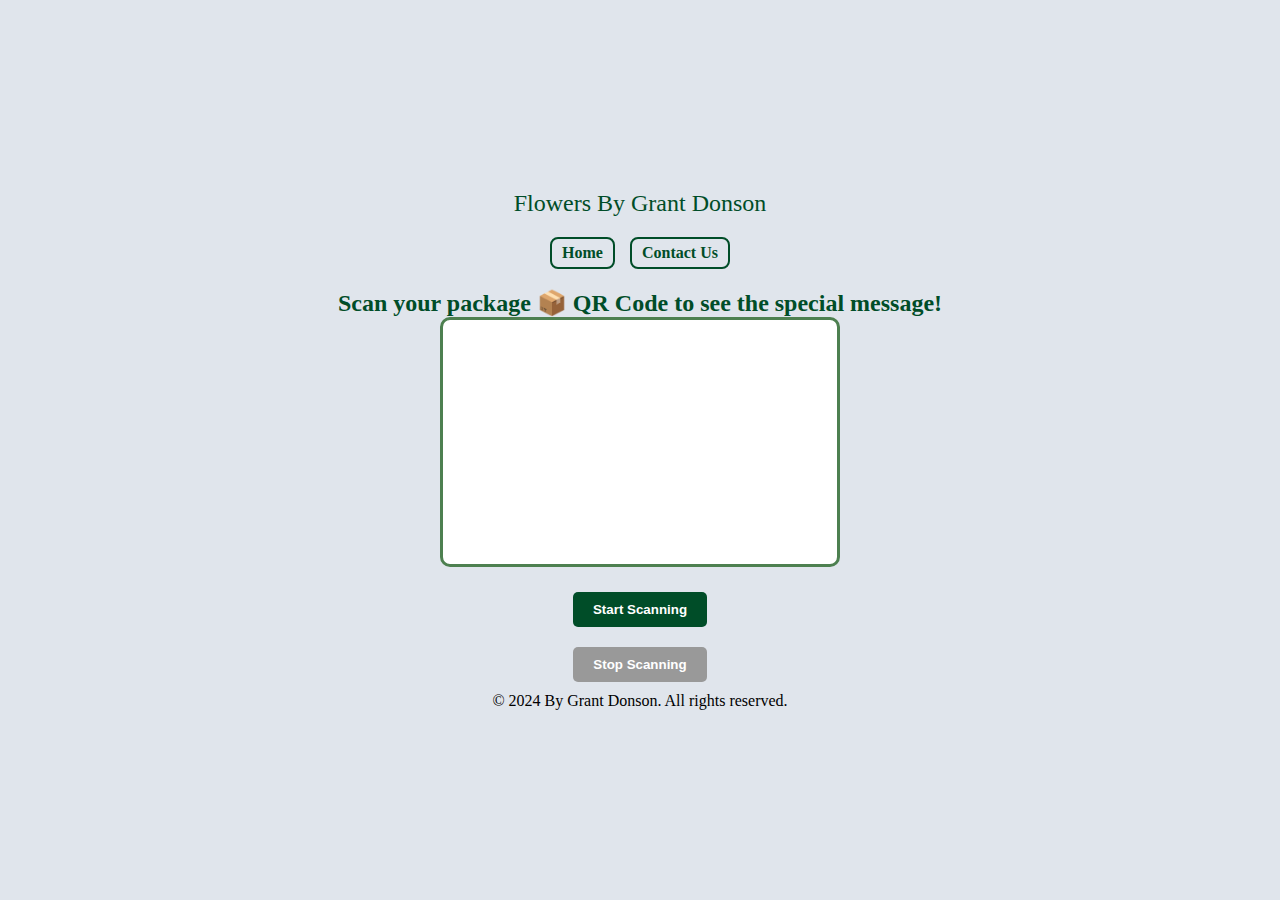
<file: ar.html>
<!DOCTYPE html>
<html lang="en">
<head>
    <meta charset="UTF-8">
    <meta name="viewport" content="width=device-width, initial-scale=1.0">
    <title>Scan your Package</title>
    <style>
        * {
            margin: 0;
            padding: 0;
            box-sizing: border-box;
        }

        body {
            font-family: serif;
            background-color: #e0e5ec;
            display: flex;
            flex-direction: column;
            align-items: center;
            justify-content: center;
            height: 100vh;
            padding: 10px;
        }

        .title {
            text-align: center;
            color: #004d28;
            font-size: 24px;
            margin-bottom: 20px;
        }

        .navigation-links {
            display: flex;
            justify-content: center;
            gap: 15px;
            margin-bottom: 20px;
        }

        .navigation-links a {
            color: #004d28;
            font-weight: bold;
            text-decoration: none;
            padding: 5px 10px;
            border: 2px solid #004d28;
            border-radius: 8px;
            transition: all 0.3s ease-in-out;
        }

        .navigation-links a:hover {
            background-color: #004d28;
            color: white;
        }

        #qr-reader {
            width: 100%;
            max-width: 400px;
            height: 250px;
            background-color: #fff;
            border: 3px solid #4d8050;
            border-radius: 10px;
            margin-bottom: 15px;
        }

        .video-container {
            display: none;
            flex-direction: column;
            align-items: center;
            margin-top: 20px;
        }

        .video-container video {
            width: 100%;
            max-width: 400px;
            border-radius: 10px;
            margin-top: 20px;
        }

        button {
            margin: 10px;
            padding: 10px 20px;
            border: none;
            background-color: #004d28;
            color: white;
            font-weight: bold;
            border-radius: 5px;
            cursor: pointer;
            transition: background-color 0.3s ease-in-out;
        }

        button:hover {
            background-color: #006c3d;
        }

        button:disabled {
            background-color: #999;
            cursor: not-allowed;
        }
    </style>
</head>
<body>

    <header>
        <div class="title">Flowers By Grant Donson</div>
    </header>

    <div class="navigation-links">
        <a href="index.html">Home</a>
        <a href="Chat with us.html">Contact Us</a>
    </div>

    <h2 style="color: #004d28; text-align: center;">Scan your package 📦 QR Code to see the special message!</h2>

    <!- QR Code Scanner >
    <div id="qr-reader"></div>

    <!-- Buttons to control the scanner -->
    <button id="start-btn">Start Scanning</button>
    <button id="stop-btn" disabled>Stop Scanning</button>

    <!-- Video Player -->
    <div class="video-container" id="video-container">
        <h3>Your Special Message 🎥</h3>
        <video id="message-video" controls></video>
        <button onclick="goHome()">Go Home</button>
    </div>

    <!-- Include the HTML5 QR Code Scanner Library -->
    <script src="html5-qrcode.min.js.js"></script>

    <script>
        let qrCodeScanner = null;
        const videoContainer = document.getElementById('video-container');
        const videoElement = document.getElementById('message-video');
        const startBtn = document.getElementById('start-btn');
        const stopBtn = document.getElementById('stop-btn');

        // Function to handle successful scan
        function onScanSuccess(decodedText) {
            stopScanning(); // Stop the scanner after successful scan

            // Display the video player with the scanned video URL
            videoContainer.style.display = 'flex';
            videoElement.src = decodedText;
            videoElement.load();
            videoElement.play();
        }

        function onScanError(errorMessage) {
            console.error('QR Code scan error:', errorMessage);
        }

        // Start the scanner
        async function startScanning() {
            if (!qrCodeScanner) {
                qrCodeScanner = new Html5Qrcode("qr-reader");
            }

            try {
                await qrCodeScanner.start(
                    { facingMode: "environment" },
                    { fps: 10, qrbox: 250 },
                    onScanSuccess,
                    onScanError
                );
                startBtn.disabled = true;
                stopBtn.disabled = false;
            } catch (error) {
                console.error('Error starting the scanner:', error);
            }
        }

        // Stop the scanner
        async function stopScanning() {
            if (qrCodeScanner) {
                try {
                    await qrCodeScanner.stop();
                    await qrCodeScanner.clear();
                } catch (error) {
                    console.error('Error stopping the scanner:', error);
                }
            }
            qrCodeScanner = null;
            startBtn.disabled = false;
            stopBtn.disabled = true;
        }

        // Event listeners for buttons
        startBtn.addEventListener('click', startScanning);
        stopBtn.addEventListener('click', stopScanning);

        // Function to go back to the home page
        function goHome() {
            window.location.href = "index.html";
        }
    </script>

    <footer>
        &copy; 2024 By Grant Donson. All rights reserved.
    </footer>
</body>
</html>
</file>
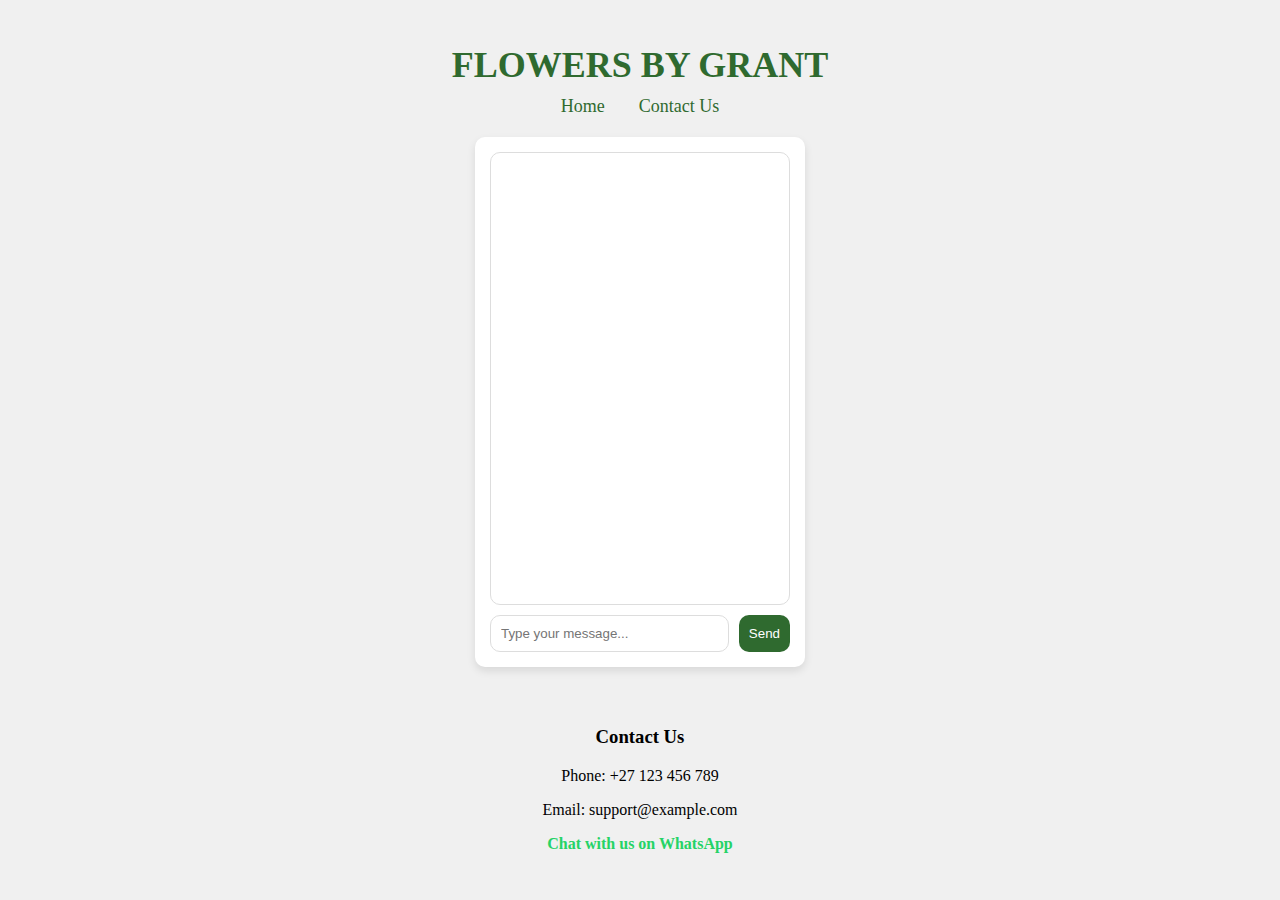
<file: Chat with us.html>
<!DOCTYPE html>
<html lang="en">
<head>
    <meta charset="UTF-8">
    <meta name="viewport" content="width=device-width, initial-scale=1.0">
    <title>Chat with Us</title>
    <style>
        body {
            font-family: serif;
            display: flex;
            flex-direction: column;
            align-items: center;
            background-color: #f0f0f0;
            padding: 20px;
            margin: 0;
            box-sizing: border-box;
        }

        /* Header styling */
        header {
            text-align: center;
            margin-bottom: 20px;
        }
        h1 {
            color: #2F6A2F; /* Dark green color */
            font-size: 36px;
            margin-bottom: 5px;
        }
        .nav-links {
            margin-top: 10px;
        }
        .nav-links a {
            text-decoration: none;
            color: #2F6A2F;
            font-size: 18px;
            margin: 0 15px;
        }
        .nav-links a:hover {
            text-decoration: underline;
        }

        .chat-container {
            width: 100%;
            max-width: 300px;
            background-color: white;
            border-radius: 10px;
            box-shadow: 0 4px 8px rgba(0, 0, 0, 0.1);
            padding: 15px;
            margin-bottom: 20px;
            display: flex;
            flex-direction: column;
            height: 500px;
        }
        .chat-box {
            flex-grow: 1;
            overflow-y: auto;
            border: 1px solid #ddd;
            padding: 15px;
            border-radius: 10px;
            background-color: #ffffff;
            margin-bottom: 10px;
            display: flex;
            flex-direction: column;
        }
        .message {
            margin-bottom: 15px;
            padding: 10px;
            border-radius: 10px;
        }
        .user-message {
            background-color: #e1ffe1;
            align-self: flex-end;
            text-align: right;
        }
        .bot-message {
            background-color: #f0f0f0;
        }
        form {
            display: flex;
        }
        input[type="text"] {
            flex: 1;
            padding: 10px;
            border-radius: 10px;
            border: 1px solid #ddd;
            margin-right: 10px;
        }
        button {
            background-color: #2F6A2F;
            color: white;
            border: none;
            padding: 10px;
            border-radius: 10px;
            cursor: pointer;
        }
        button:hover {
            background-color: #265B26;
        }
        .contact-info {
            text-align: center;
            margin-top: 20px;
        }
        .whatsapp-link {
            text-decoration: none;
            color: #25D366;
            font-size: 16px;
            font-weight: bold;
        }
    </style>
</head>
<body>
    <!-- Header Section -->
    <header>
        <h1>FLOWERS BY GRANT</h1>
        <div class="nav-links">
            <a href="index.html">Home</a>
            <a href="contact.html">Contact Us</a>
        </div>
    </header>

    <!-- Chat Container -->
    <div class="chat-container">
        <div id="chat-box" class="chat-box"></div>
        <form id="chat-form">
            <input type="text" id="user-input" placeholder="Type your message..." required>
            <button type="submit">Send</button>
        </form>
    </div>

    <!-- Contact Information -->
    <div class="contact-info">
        <h3>Contact Us</h3>
        <p>Phone: +27 123 456 789</p>
        <p>Email: support@example.com</p>
        <a href="https://wa.me/27123456789" class="whatsapp-link" target="_blank">Chat with us on WhatsApp</a>
    </div>

    <script>
        const chatBox = document.getElementById('chat-box');
        const chatForm = document.getElementById('chat-form');
        const userInput = document.getElementById('user-input');

        // Predefined Q&A
        const faq = {
            "what hampers are for sale?": "We have: Hamper with Wine, Hot Box: Champagne & Chocolate, Hot Box: Lina Rose & Champagne, and Hot Box: Rose & Lina Choca.",
            "what flowers are for sale?": "We have: 100 Red Roses, 50 Red Roses, A Bright Surprise, and A Colourful Celebration.",
            "how much is the starting price?": "Our prices range from R400 to R1,500.",
            "do you deliver?": "Yes, we deliver in selected areas. Please contact us for more details.",
            "what are your operating hours?": "We are open from 8 AM to 6 PM, Monday to Saturday.",
            "how can I contact support?": "You can call us at +27 123 456 789 or email support@example.com."
        };

        // Function to add a message to the chat box
        function addMessage(content, isUser) {
            const messageElement = document.createElement('div');
            messageElement.className = 'message ' + (isUser ? 'user-message' : 'bot-message');
            messageElement.textContent = content;
            chatBox.appendChild(messageElement);
            chatBox.scrollTop = chatBox.scrollHeight;
        }

        // Function to handle chatbot responses
        function getBotResponse(userMessage) {
            const message = userMessage.toLowerCase().trim();
            return faq[message] || "I'm not sure about that. Please ask another question!";
        }

        // Handle form submission
        chatForm.addEventListener('submit', (event) => {
            event.preventDefault();
            const userMessage = userInput.value;
            addMessage(userMessage, true);
            userInput.value = '';

            const botMessage = getBotResponse(userMessage);
            addMessage(botMessage, false);
        });
    </script>
</body>
</html>
</file>
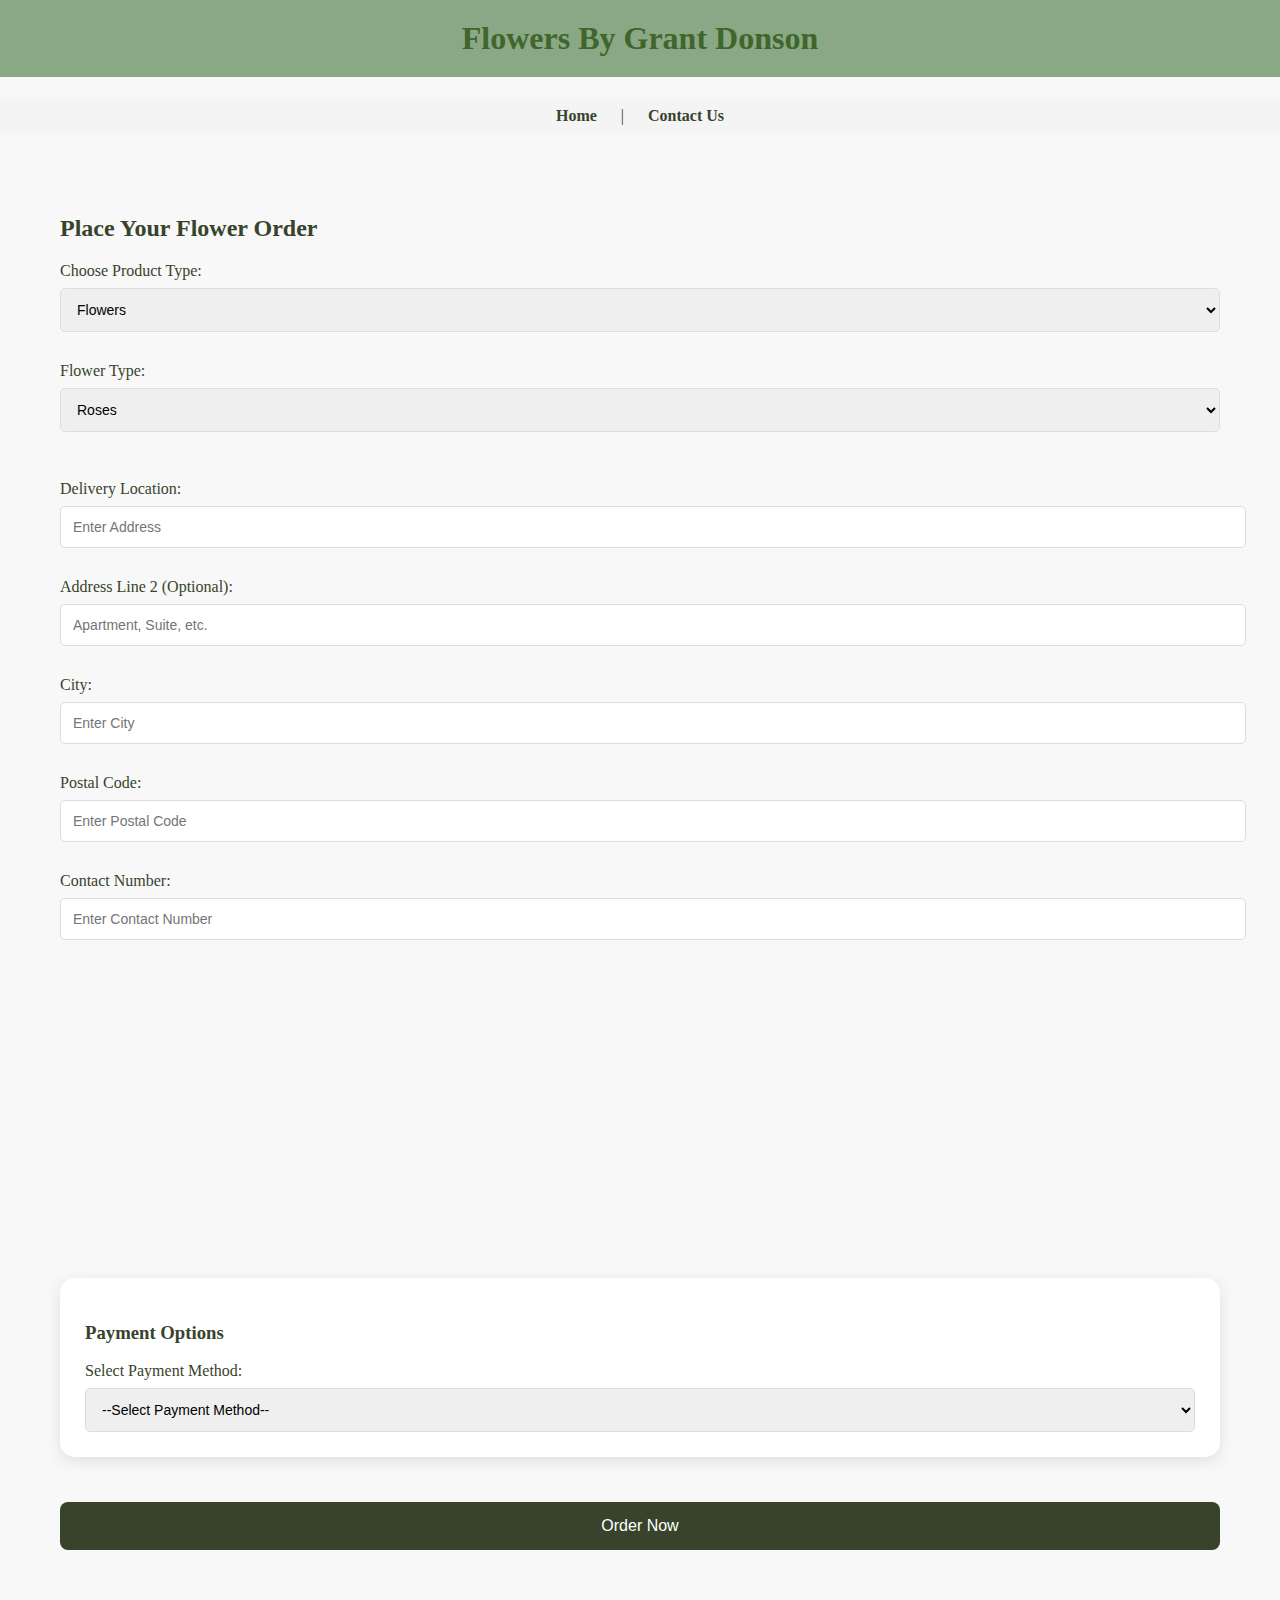
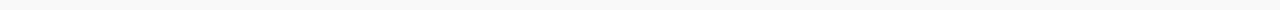
<file: Order.html>
<!DOCTYPE html>
<html lang="en">
<head>
    <meta charset="UTF-8">
    <meta name="viewport" content="width=device-width, initial-scale=1.0">
    <title>Flowers By Grant Donson Order Page</title>
    <style>
        /* CSS Styling */
        body {
            font-family: serif;
            background-color: #f8f8f8;
            margin: 0;
            padding: 0;
            color: #37432b;
        }

        header {
            color: rgb(64, 102, 43);
            padding: 20px;
            text-align: center;
            margin-bottom: 20px;
            transition: background-color 0.3s ease;
        }

        header h1 {
            font-size: 32px;
            margin: 0;
        }

        header:hover {
            background-color: #8aa886; /* Light green */
        }

        nav {
            text-align: center;
            margin-top: 10px;
            background-color: #f4f4f4;
            padding: 10px 0;
        }

        nav a {
            text-decoration: none;
            color: #37432b;
            margin: 0 20px;
            font-weight: bold;
            transition: color 0.3s ease;
        }

        nav a:hover {
            color: #a3fa97; /* Lighter green */
        }

        section {
            padding: 30px;
            margin: 30px;
        }

        .card {
            background-color: white;
            border-radius: 15px;
            box-shadow: 0 4px 15px rgba(0, 0, 0, 0.1);
            margin-bottom: 20px;
            transition: transform 0.3s ease;
            padding: 25px;
            position: relative;
        }

        .card:hover {
            transform: translateY(-5px);
        }

        .card h3 {
            color: #37432b;
        }

        label {
            font-size: 16px;
            display: block;
            margin-top: 12px;
        }

        input, select {
            width: 100%;
            padding: 12px;
            margin-top: 8px;
            border-radius: 5px;
            border: 1px solid #ddd;
            font-size: 14px;
        }

        button {
            background-color: #37432b; /* Dark green */
            color: white;
            border: none;
            padding: 15px;
            margin-top: 25px;
            cursor: pointer;
            border-radius: 8px;
            width: 100%;
            transition: background-color 0.3s ease;
            font-size: 16px;
        }

        button:hover {
            background-color: #8aa886; /* Light green */
        }

        footer {
            background-color: #37432b;
            color: white;
            text-align: center;
            padding: 15px;
            position: fixed;
            bottom: 0;
            width: 100%;
            font-size: 14px;
        }

        #map {
            height: 300px;
            width: 100%;
            margin-top: 20px;
            border-radius: 10px;
        }

        /* Responsive Design */
        @media (max-width: 768px) {
            .card {
                padding: 20px;
            }

            button {
                font-size: 14px;
            }
        }

        /* Payment Details */
        .payment-details {
            display: none;
            padding: 15px;
            background-color: #f4f4f4;
            border-radius: 8px;
            margin-top: 15px;
            box-shadow: 0 4px 10px rgba(0, 0, 0, 0.1);
        }

        .payment-details input {
            width: 50%;
            margin-top: 10px;
        }
    </style>
</head>
<body>
    <!-- Header Section -->
    <header>
        <h1>Flowers By Grant Donson</h1>
    </header>

    <!-- Navigation Links -->
    <nav>
        <a href="index.html">Home</a> |
        <a href="Chat with us.html">Contact Us</a>
    </nav>

    <!-- Order Section -->
    <section id="order">
        <h2>Place Your Flower Order</h2>

        <form id="orderForm">
            <label for="product">Choose Product Type:</label>
            <select id="product" name="product" onchange="updateOptions()">
                <option value="">--Select Product--</option>
                <option value="flowers">Flowers</option>
                <option value="hampus">Hampus</option>
            </select>
            <br><br>

            <div id="flower-options" style="display: none;">
                <label for="flower">Flower Type:</label>
                <select id="flower" name="flower">
                    <option value="Roses">Roses</option>
                    <option value="Pink Orchid">Pink Orchid</option>
                    <option value="White Orchid">White Orchid</option>
                    <option value="A Colourful Celebration">A Colourful Celebration</option>
                </select>
            </div>

            <div id="hampus-options" style="display: none;">
                <label for="hampus">Hampus Type:</label>
                <select id="hampus" name="hampus">
                    <option value="Classic Hampus">Classic Hampus</option>
                    <option value="Luxury Hampus">Luxury Hampus</option>
                    <option value="Premium Hampus">Premium Hampus</option>
                </select>
            </div>

            <br><br>

            <!-- Delivery Location Card -->
            <label for="location">Delivery Location:</label>
            <input type="text" id="location" placeholder="Enter Address" required>
            <br><br>

            <!-- Additional Address Details -->
            <label for="address-line-2">Address Line 2 (Optional):</label>
            <input type="text" id="address-line-2" placeholder="Apartment, Suite, etc.">
            <br><br>

            <label for="city">City:</label>
            <input type="text" id="city" placeholder="Enter City" required>
            <br><br>

            <label for="postal-code">Postal Code:</label>
            <input type="text" id="postal-code" placeholder="Enter Postal Code" required>
            <br><br>

            <!-- Contact Information -->
            <label for="contact-number">Contact Number:</label>
            <input type="tel" id="contact-number" placeholder="Enter Contact Number" required>
            <br><br>

            <!-- GPS Tracking Map -->
            <div id="map"></div>

            <!-- Payment Options Card -->
            <div class="card">
                <h3>Payment Options</h3>
                <label for="paymentMethod">Select Payment Method:</label>
                <select id="paymentMethod" required onchange="showPaymentDetails()">
                    <option value="">--Select Payment Method--</option>
                    <option value="visa">Visa</option>
                    <option value="eft">EFT</option>
                    <option value="paypal">PayPal</option>
                </select>
            </div>

            <!-- Dynamic Payment Details Form -->
            <div id="visaDetails" class="payment-details">
                <label for="cardNumber">Card Number:</label>
                <input type="text" id="cardNumber" placeholder="Enter Visa Card Number" required>

                <label for="expiryDate">Expiry Date:</label>
                <input type="month" id="expiryDate" required>

                <label for="cvv">CVV:</label>
                <input type="text" id="cvv" placeholder="Enter CVV" required>
            </div>

            <div id="paypalDetails" class="payment-details">
                <label for="paypalEmail">PayPal Email:</label>
                <input type="email" id="paypalEmail" placeholder="Enter PayPal Email" required>
            </div>

            <div id="eftDetails" class="payment-details">
                <label for="bankName">Bank Name:</label>
                <input type="text" id="bankName" placeholder="Enter Bank Name" required>

                <label for="accountNumber">Account Number:</label>
                <input type="text" id="accountNumber" placeholder="Enter Account Number" required>
            </div>

            <!-- Submit Button -->
            <button type="submit">Order Now</button>
        </form>
    </section>

    <!-- JavaScript for Handling Dynamic Options and Payment Details -->
    <script>
        function updateOptions() {
            const productType = document.getElementById('product').value;
            const flowerOptions = document.getElementById('flower-options');
            const hampusOptions = document.getElementById('hampus-options');

            // Hide both options initially
            flowerOptions.style.display = 'none';
            hampusOptions.style.display = 'none';

            // Show the relevant options based on the selected product
            if (productType === 'flowers') {
                flowerOptions.style.display = 'block';
            } else if (productType === 'hampus') {
                hampusOptions.style.display = 'block';
            }
        }

        function showPaymentDetails() {
            const paymentMethod = document.getElementById('paymentMethod').value;

            // Hide all payment details first
            document.getElementById('visaDetails').style.display = 'none';
            document.getElementById('paypalDetails').style.display = 'none';
            document.getElementById('eftDetails').style.display = 'none';

            // Show the relevant payment details
            if (paymentMethod === 'visa') {
                document.getElementById('visaDetails').style.display = 'block';
            } else if (paymentMethod === 'paypal') {
                document.getElementById('paypalDetails').style.display = 'block';
            } else if (paymentMethod === 'eft') {
                document.getElementById('eftDetails').style.display = 'block';
            }
        }

        // Automatically select a product type (e.g., 'flowers')
        window.onload = function() {
            document.getElementById('product').value = 'flowers'; // Automatically select 'flowers'
            updateOptions();
        };
    </script>
</body>
</html>
</file>
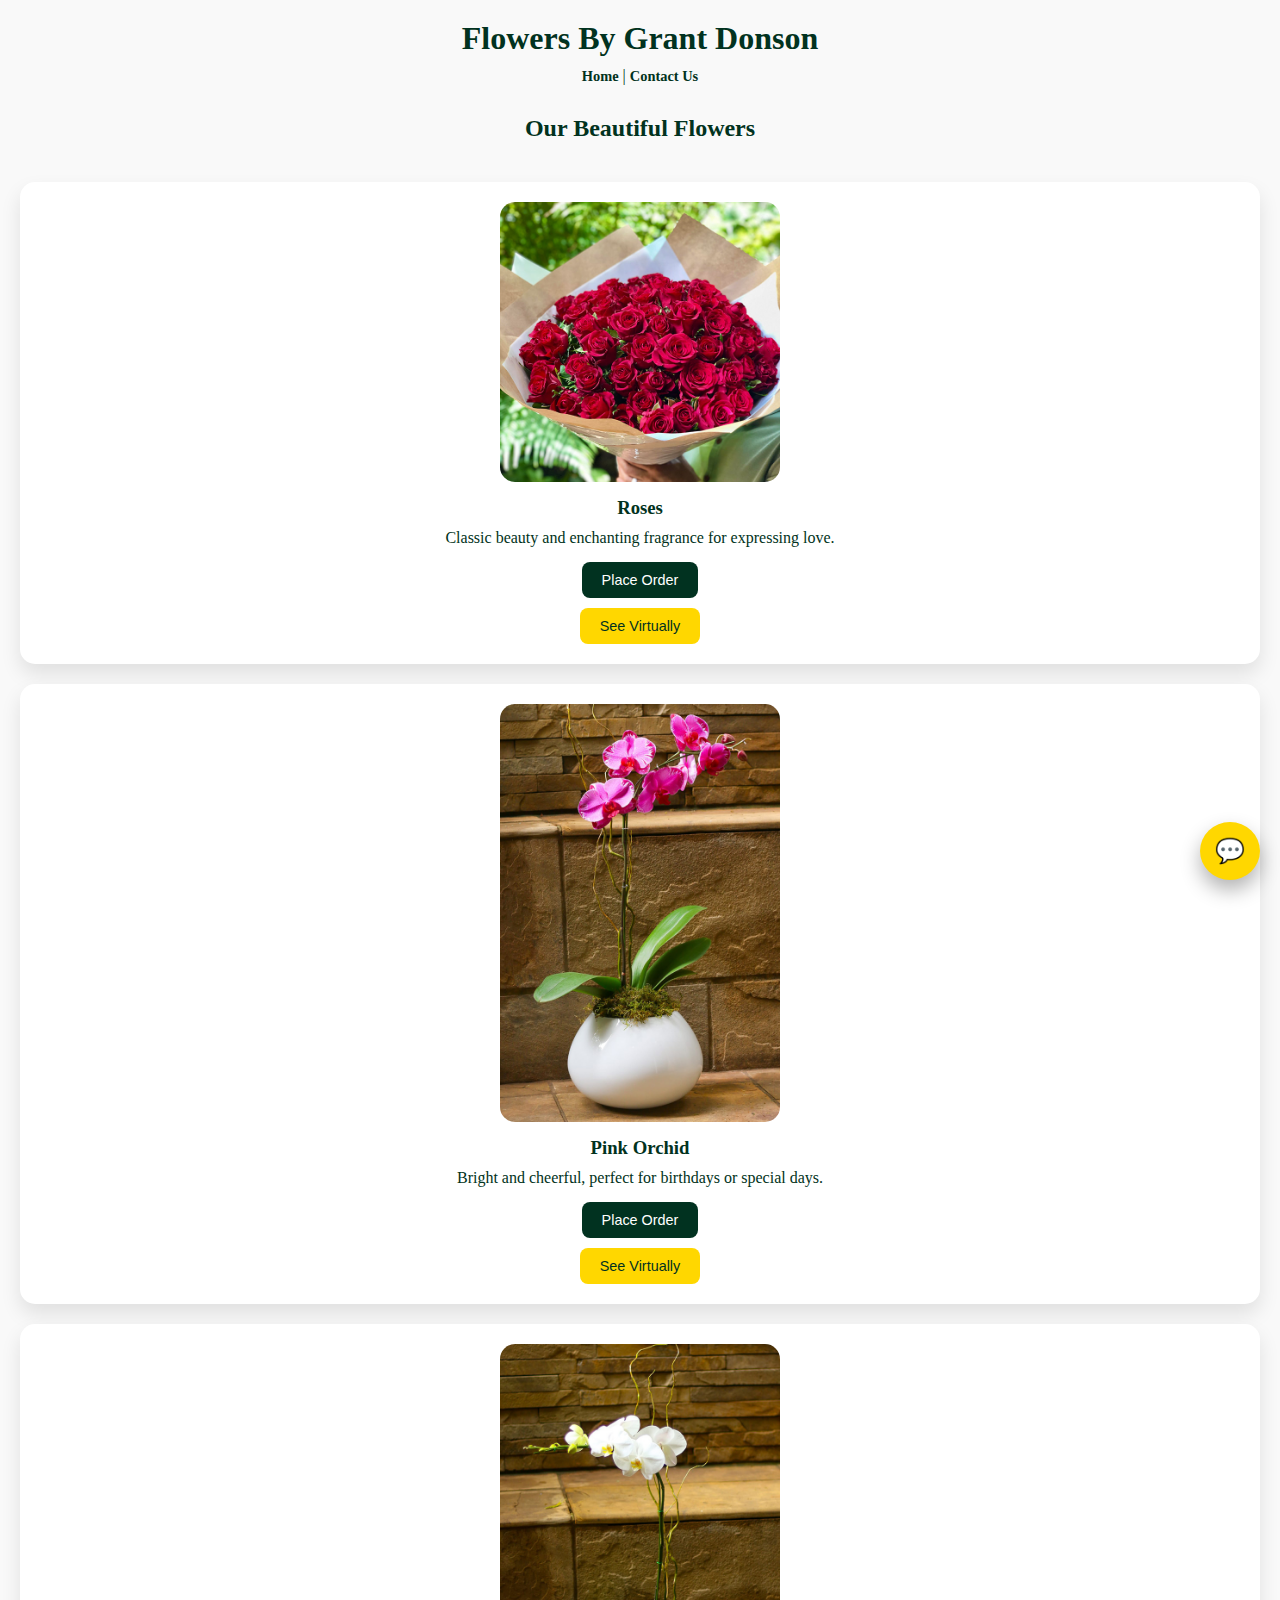
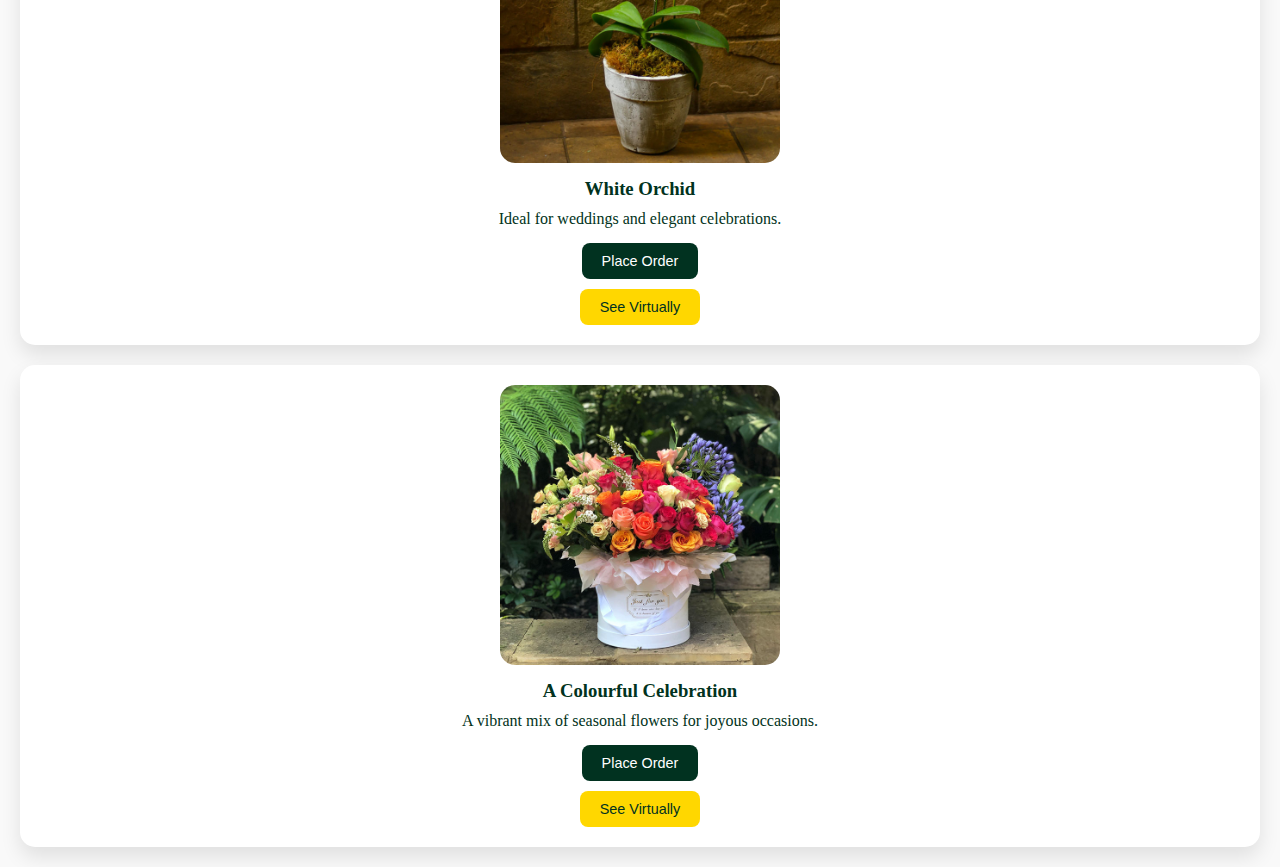
<file: See flowers.html>
<!DOCTYPE html>
<html lang="en">

<head>
    <meta charset="UTF-8">
    <meta name="viewport" content="width=device-width, initial-scale=1.0">
    <title>Flowers By Grant Donson - View Flowers</title>
    <style>
        /* General Styles */
        * {
            margin: 0;
            padding: 0;
            box-sizing: border-box;
        }

        body {
            font-family: serif;
            background-color: #f9f9f9;
            color: #013220;
            margin: 0;
            padding: 0;
            overflow-x: hidden;
            transition: background-color 0.3s, color 0.3s;
        }

        body.dark-mode {
            background-color: #121212;
            color: #ffffff;
        }

        nav a {
            text-decoration: none;
            color: #013220;
            font-weight: bold;
            font-size: 0.9rem;
            transition: color 0.3s;
        }

        nav a:hover {
            color: #ffd700;
        }

        /* Header Styles */
        header {
            text-align: center;
            margin-top: 20px;
        }

        header h1 {
            color: #013220; /* Dark Green */
            font-size: 2rem;
        }

        nav {
            text-align: center;
            margin-top: 10px;
        }

        /* Flower Cards Section */
        section {
            padding: 20px;
            margin-top: 10px;
            display: grid;
            grid-template-columns: 1fr;
            gap: 20px;
        }

        section h2 {
            text-align: center;
            margin-bottom: 20px;
        }

        .flower-card {
            display: flex;
            flex-direction: column;
            align-items: center;
            background-color: #fff;
            border-radius: 15px;
            padding: 20px;
            box-shadow: 0 10px 20px rgba(0, 0, 0, 0.1);
            transition: transform 0.3s, box-shadow 0.3s;
            cursor: pointer;
        }

        body.dark-mode .flower-card {
            background-color: #1e1e1e;
        }

        .flower-card:hover {
            transform: translateY(-10px);
            box-shadow: 0 20px 40px rgba(0, 0, 0, 0.15);
        }

        .flower-card img {
            width: 100%;
            max-width: 280px;
            height: auto;
            border-radius: 15px;
            margin-bottom: 15px;
            transition: transform 0.3s;
        }

        .flower-card img:hover {
            transform: scale(1.05);
        }

        .flower-info {
            text-align: center;
        }

        .flower-info h3 {
            margin-bottom: 10px;
        }

        .flower-info p {
            margin-bottom: 15px;
        }

        button {
            background-color: #013220;
            color: white;
            border: none;
            padding: 10px 20px;
            cursor: pointer;
            border-radius: 8px;
            transition: transform 0.3s, background-color 0.3s;
            font-size: 0.9rem;
        }

        button:hover {
            background-color: #026840;
            transform: translateY(-5px);
        }

        .fab {
            position: fixed;
            bottom: 20px;
            right: 20px;
            background-color: #ffd700;
            color: #013220;
            border: none;
            border-radius: 50%;
            padding: 15px;
            font-size: 1.5rem;
            box-shadow: 0 10px 20px rgba(0, 0, 0, 0.3);
            cursor: pointer;
            transition: transform 0.3s;
        }

        .fab:hover {
            transform: scale(1.1);
        }

        /* Dark Mode Toggle */
        .dark-mode-toggle {
            position: fixed;
            top: 15px;
            right: 15px;
            cursor: pointer;
            font-size: 1.5rem;
            background-color: #013220;
            color: white;
            padding: 8px;
            border-radius: 50%;
            box-shadow: 0 5px 15px rgba(0, 0, 0, 0.2);
        }

        .see-virtually-button {
            background-color: #ffd700;
            color: #013220;
            padding: 10px 20px;
            border-radius: 8px;
            font-size: 0.9rem;
            cursor: pointer;
            margin-top: 10px;
        }

        .see-virtually-button:hover {
            background-color: #026840;
            transform: translateY(-5px);
        }
    </style>
</head>

<body>
    <!-- Header Section -->
    <header>
        <h1>Flowers By Grant Donson</h1>
        <!-- Navigation Links under Title -->
        <nav>
            <a href="index.html">Home</a> | 
            <a href="Chat with us.html">Contact Us</a>
        </nav>
    </header>

    <!-- Flower Viewing Section -->
    <section id="viewFlowers">
        <h2>Our Beautiful Flowers</h2>

        <!-- Flower Cards -->
        <div class="flower-card" onclick="goToOrder('Roses')">
            <img src="p1.jpg" alt="Roses">
            <div class="flower-info">
                <h3>Roses</h3>
                <p>Classic beauty and enchanting fragrance for expressing love.</p>
                <button>Place Order</button>
            </div>
            <button class="see-virtually-button" onclick="goToAR('Roses')">See Virtually</button>
        </div>

        <div class="flower-card" onclick="goToOrder('Pink Orchid')">
            <img src="p3.jpg" alt="Pink Orchid">
            <div class="flower-info">
                <h3>Pink Orchid</h3>
                <p>Bright and cheerful, perfect for birthdays or special days.</p>
                <button>Place Order</button>
            </div>
            <button class="see-virtually-button" onclick="goToAR('Pink Orchid')">See Virtually</button>
        </div>

        <div class="flower-card" onclick="goToOrder('White Orchid')">
            <img src="lil.jpg" alt="White Orchid">
            <div class="flower-info">
                <h3>White Orchid</h3>
                <p>Ideal for weddings and elegant celebrations.</p>
                <button>Place Order</button>
            </div>
            <button class="see-virtually-button" onclick="goToAR('White Orchid')">See Virtually</button>
        </div>

        <div class="flower-card" onclick="goToOrder('A Colourful Celebration')">
            <img src="lot.jpg" alt="A Colourful Celebration">
            <div class="flower-info">
                <h3>A Colourful Celebration</h3>
                <p>A vibrant mix of seasonal flowers for joyous occasions.</p>
                <button>Place Order</button>
            </div>
            <button class="see-virtually-button" onclick="goToAR('White Orchid')">See Virtually</button>
        </div>
    </section>

    <!-- Floating Action Button -->
    <button class="fab" onclick="window.location.href='Chat with us.html'">💬</button>

    <!-- JavaScript -->
    <script>
        function goToOrder(flowerType) {
            window.location.href = `order.html?flower=${encodeURIComponent(flowerType)}`;
        }

        function goToAR(flowerType) {
            window.location.href = `ar.html?flower=${encodeURIComponent(flowerType)}`;
        }

        function toggleDarkMode() {
            document.body.classList.toggle('dark-mode');
        }
    </script>
</body>

</html>
</file>
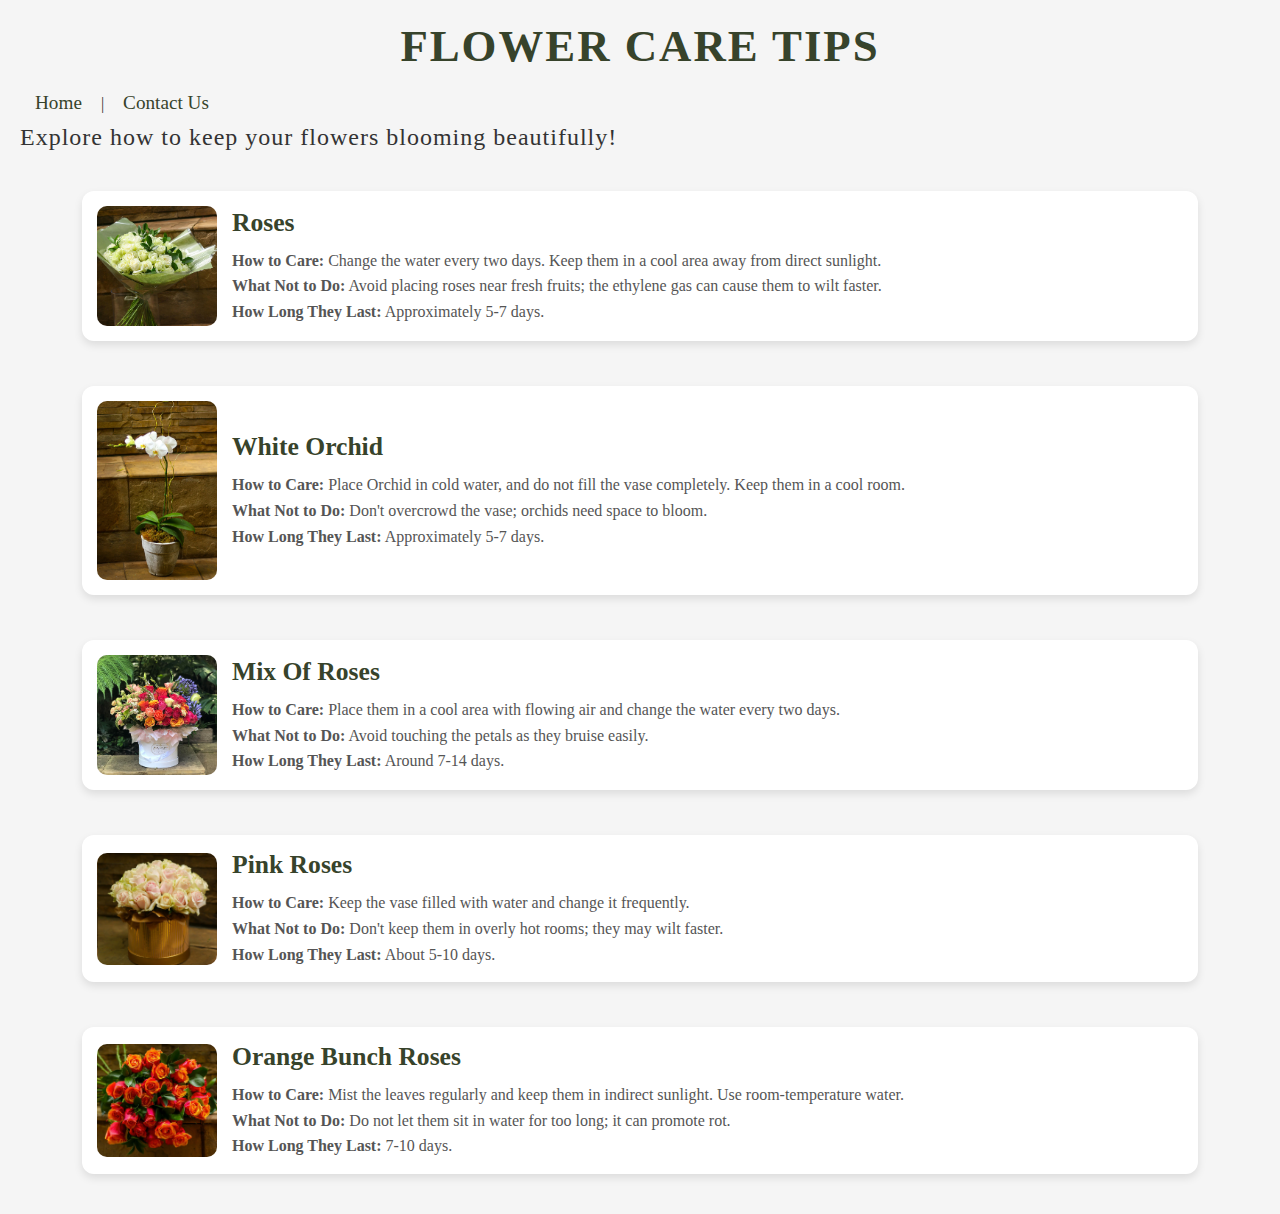
<file: Tips.html>
<!DOCTYPE html>
<html lang="en">

<head>
    <meta charset="UTF-8">
    <meta name="viewport" content="width=device-width, initial-scale=1.0">
    <title>Flower Care Tips</title>
    <style>
        /* Basic Reset */
        * {
            margin: 0;
            padding: 0;
            box-sizing: border-box;
        }

        body {
            font-family: serif;
            background-color: #f5f5f5;
            color: #333;
            padding: 20px;
            margin: 0;
            overflow-x: hidden;
        }

        h1 {
            text-align: center;
            color: #37432b;
            font-size: 2.8rem;
            margin-bottom: 20px;
            text-transform: uppercase;
            letter-spacing: 2px;
        }

        /* Basic Reset */
        * {
            margin: 0;
            padding: 0;
            box-sizing: border-box;
        }

        body {
            font-family: serif;
            background-color: #f5f5f5;
            color: #333;
            padding: 20px;
            margin: 0;
            overflow-x: hidden;
        }

        @keyframes slideDown {
            0% {
                transform: translateY(-50px);
            }

            100% {
                transform: translateY(0);
            }
        }

        .header-container h2 {
            font-size: 1.5rem;
            margin: 10px 0;
            font-weight: lighter;
            letter-spacing: 1px;
        }

        .navigation-links {
            margin-top: 10px;
        }

        .navigation-links a {
            text-decoration: none;
            color: #37432b;
            font-size: 1.2rem;
            margin: 0 15px;
            transition: color 0.3s ease;
        }

        .navigation-links a:hover {
            color: #fff;
            font-weight: bold;
        }

        /* Home Button */
        .home-button {
            position: fixed;
            top: 20px;
            left: 20px;
            background-color: #37432b;
            color: white;
            border: none;
            padding: 12px 20px;
            border-radius: 10px;
            cursor: pointer;
            box-shadow: 0 4px 6px rgba(0, 0, 0, 0.3);
            font-size: 1.1rem;
            transition: background-color 0.3s ease, transform 0.3s ease;
        }

        .home-button:hover {
            background-color: #f6cefc;
            color: #37432b;
            transform: scale(1.1);
        }

        /* Flower Cards Section */
        .tips-container {
            display: flex;
            flex-direction: column;
            align-items: center;
            gap: 25px;
            margin-top: 40px;
        }

        .flower-card {
            background-color: #fff;
            border-radius: 12px;
            box-shadow: 0 4px 8px rgba(0, 0, 0, 0.1);
            display: flex;
            align-items: center;
            padding: 15px;
            max-width: 90%;
            width: 100%;
            transition: transform 0.3s ease, box-shadow 0.3s ease;
            margin-bottom: 20px;
            overflow: hidden;
        }

        .flower-card:hover {
            transform: scale(1.05);
            box-shadow: 0 12px 20px rgba(0, 0, 0, 0.2);
        }

        .flower-card img {
            width: 120px;
            height: auto;
            border-radius: 10px;
            margin-right: 15px;
            transition: transform 0.3s ease;
        }

        .flower-card:hover img {
            transform: scale(1.1);
        }

        .flower-info {
            flex-grow: 1;
        }

        .flower-info h2 {
            color: #37432b;
            font-size: 1.6rem;
            margin-bottom: 10px;
            text-transform: capitalize;
        }

        .flower-info p {
            font-size: 1rem;
            line-height: 1.6;
            color: #555;
        }

        /* Footer */
        footer {
            background-color: #37432b;
            color: white;
            text-align: center;
            padding: 12px 20px;
            position: fixed;
            bottom: 0;
            width: 100%;
            font-size: 0.9rem;
        }

        /* Mobile Optimization */
        @media (max-width: 600px) {
            h1 {
                font-size: 2.2rem;
            }

            .home-button {
                top: 10px;
                left: 10px;
                font-size: 1rem;
                padding: 8px 15px;
            }

            .flower-card {
                flex-direction: column;
                padding: 10px;
            }

            .flower-card img {
                width: 100px;
                margin-bottom: 15px;
            }

            .flower-info h2 {
                font-size: 1.4rem;
            }

            footer {
                font-size: 0.8rem;
            }
        }
    </style>
</head>

<body>

    <!-- Header Section -->
    <div class="header-container">
        <h1>Flower Care Tips</h1>
        <div class="navigation-links">
            <a href="index.html">Home</a> |
            <a href="Chat with us.html">Contact Us</a>
        </div>
        <h2>Explore how to keep your flowers blooming beautifully!</h2>
    </div>

    <!-- Flower Care Tips Cards -->
    <div class="tips-container">
        <!-- Flower Card: Roses -->
        <div class="flower-card">
            <img src="roses.jpg" alt="Roses">
            <div class="flower-info">
                <h2>Roses</h2>
                <p><b>How to Care:</b> Change the water every two days. Keep them in a cool area away from direct sunlight.</p>
                <p><b>What Not to Do:</b> Avoid placing roses near fresh fruits; the ethylene gas can cause them to wilt faster.</p>
                <p><b>How Long They Last:</b> Approximately 5-7 days.</p>
            </div>
        </div>

        <!-- Flower Card: White Orchid -->
        <div class="flower-card">
            <img src="lil.jpg" alt="White Orchid">
            <div class="flower-info">
                <h2>White Orchid</h2>
                <p><b>How to Care:</b> Place Orchid in cold water, and do not fill the vase completely. Keep them in a cool room.</p>
                <p><b>What Not to Do:</b> Don't overcrowd the vase; orchids need space to bloom.</p>
                <p><b>How Long They Last:</b> Approximately 5-7 days.</p>
            </div>
        </div>

        <!-- Flower Card: Mix of Roses -->
        <div class="flower-card">
            <img src="lot.jpg" alt="Mix of Roses">
            <div class="flower-info">
                <h2>Mix of Roses</h2>
                <p><b>How to Care:</b> Place them in a cool area with flowing air and change the water every two days.</p>
                <p><b>What Not to Do:</b> Avoid touching the petals as they bruise easily.</p>
                <p><b>How Long They Last:</b> Around 7-14 days.</p>
            </div>
        </div>

        <!-- Flower Card: Pink Roses -->
        <div class="flower-card">
            <img src="Pink Roses.jpg" alt="Pink Roses">
            <div class="flower-info">
                <h2>Pink Roses</h2>
                <p><b>How to Care:</b> Keep the vase filled with water and change it frequently.</p>
                <p><b>What Not to Do:</b> Don't keep them in overly hot rooms; they may wilt faster.</p>
                <p><b>How Long They Last:</b> About 5-10 days.</p>
            </div>
        </div>

        <!-- Flower Card: Orange Bunch Roses -->
        <div class="flower-card">
            <img src="Orange Bunch Roses.jpg" alt="Orange Bunch Roses">
            <div class="flower-info">
                <h2>Orange Bunch Roses</h2>
                <p><b>How to Care:</b> Mist the leaves regularly and keep them in indirect sunlight. Use room-temperature water.</p>
                <p><b>What Not to Do:</b> Do not let them sit in water for too long; it can promote rot.</p>
                <p><b>How Long They Last:</b> 7-10 days.</p>
            </div>
        </div>
    </div>

</body>

</html>
</file>
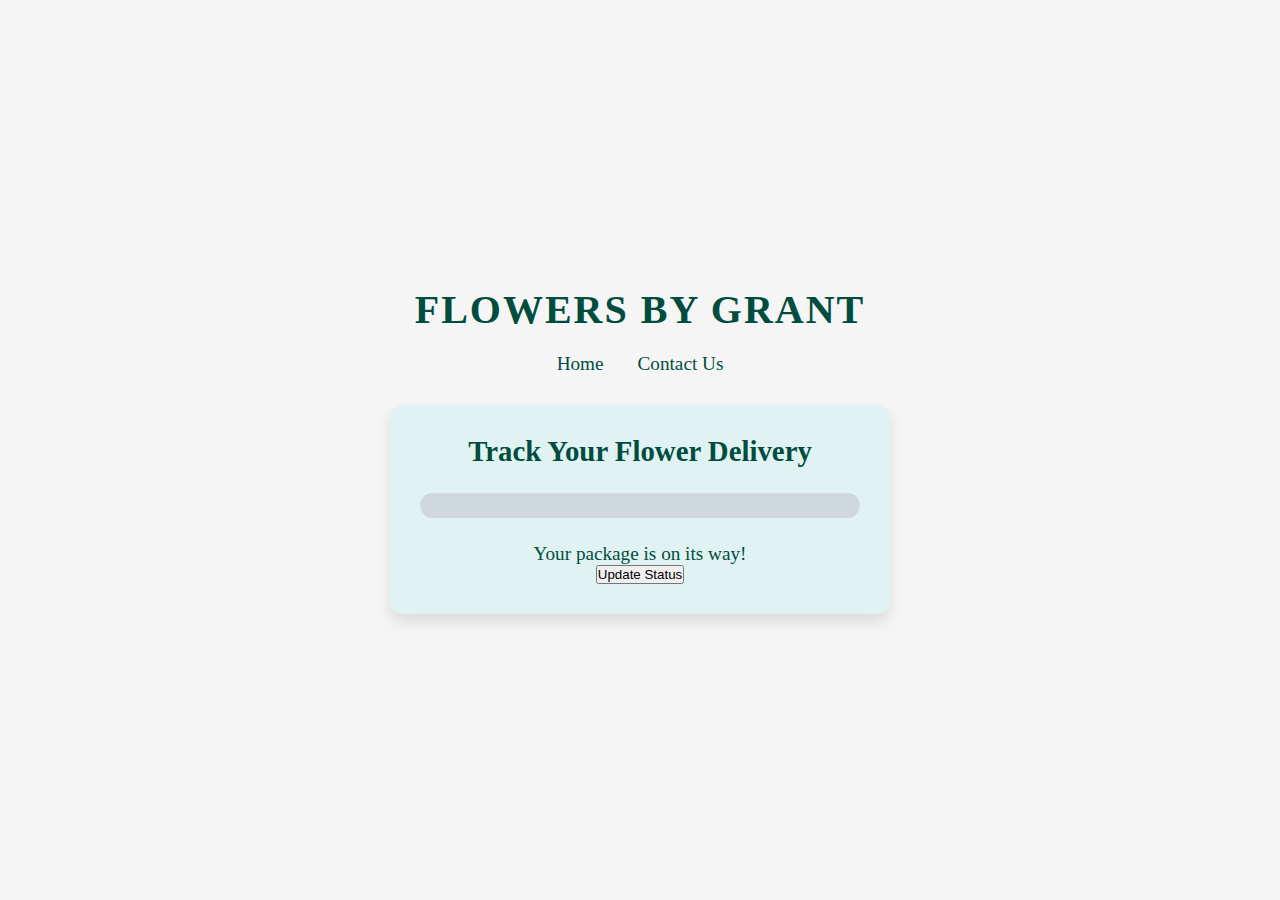
<file: Track.html>
<!DOCTYPE html>
<html lang="en">

<head>
    <meta charset="UTF-8">
    <meta name="viewport" content="width=device-width, initial-scale=1.0">
    <title>Flowers by Grant - Package Tracking</title>
    <style>
        /* General Reset */
        * {
            margin: 0;
            padding: 0;
            box-sizing: border-box;
        }

        body {
            font-family: serif;
            background-color: #f5f5f5;
            color: #333;
            padding: 20px;
            display: flex;
            flex-direction: column;
            align-items: center;
            justify-content: center;
            min-height: 100vh;
        }

        /* Header Section */
        h1 {
            color: #004d40;
            font-size: 2.5rem;
            margin-bottom: 20px;
            text-transform: uppercase;
            letter-spacing: 2px;
        }

        .navigation-links {
            margin-bottom: 30px;
        }

        .navigation-links a {
            text-decoration: none;
            color: #004d40;
            font-size: 1.2rem;
            margin: 0 15px;
            transition: color 0.3s ease;
        }

        .navigation-links a:hover {
            color: #2e7d32;
            font-weight: bold;
        }

        /* Tracking Container */
        .tracking-container {
            background-color: #e0f2f1;
            border-radius: 12px;
            padding: 30px;
            width: 90%;
            max-width: 500px;
            box-shadow: 0 8px 15px rgba(0, 0, 0, 0.1);
            text-align: center;
        }

        .tracking-container h2 {
            color: #004d40;
            margin-bottom: 25px;
            font-size: 1.8rem;
        }

        .progress-bar {
            background-color: #cfd8dc;
            border-radius: 20px;
            height: 25px;
            position: relative;
            overflow: hidden;
            margin-bottom: 25px;
        }

        .progress-fill {
            background-color: #2e7d32;
            height: 100%;
            width: 0;
            border-radius: 20px;
            transition: width 0.6s ease-in-out;
        }

        .status-message {
            font-size: 1.2rem;
            margin-top: 20px;
            color: #004d40;
        }

        /* Notification Pop-up */
        .notification {
            position: fixed;
            bottom: 20px;
            right: 20px;
            background-color: #004d40;
            color: white;
            padding: 15px 20px;
            border-radius: 8px;
            box-shadow: 0 4px 10px rgba(0, 0, 0, 0.1);
            display: none;
            animation: slideIn 0.5s forwards;
        }

        @keyframes slideIn {
            from {
                transform: translateX(100%);
                opacity: 0;
            }

            to {
                transform: translateX(0);
                opacity: 1;
            }
        }

        .notification button {
            background-color: white;
            color: #004d40;
            border: none;
            padding: 5px 10px;
            border-radius: 5px;
            margin-left: 10px;
            cursor: pointer;
            transition: background-color 0.3s ease;
        }

        .notification button:hover {
            background-color: #f5f5f5;
        }

        /* Mobile Styling */
        @media (max-width: 600px) {
            h1 {
                font-size: 2rem;
            }

            .tracking-container {
                width: 100%;
            }
        }
    </style>
</head>

<body>
    <!-- Header Section -->
    <h1>Flowers by Grant</h1>
    <div class="navigation-links">
        <a href="index.html">Home</a>
        <a href="Chat with us.html">Contact Us</a>
    </div>

    <!-- Tracking Container -->
    <div class="tracking-container">
        <h2>Track Your Flower Delivery</h2>
        <div class="progress-bar">
            <div class="progress-fill" id="progressFill"></div>
        </div>
        <p class="status-message" id="statusMessage">Your package is on its way!</p>
        <button onclick="updateTracking()">Update Status</button>
    </div>

    <!-- Notification Pop-up -->
    <div class="notification" id="notification">
        🎉 Hooray! Your flowers have arrived! 🌸
        <button onclick="closeNotification()">Close</button>
    </div>

    <script>
        // JavaScript for Tracking Progress
        let progress = 0;
        const progressFill = document.getElementById('progressFill');
        const statusMessage = document.getElementById('statusMessage');
        const notification = document.getElementById('notification');

        function updateTracking() {
            if (progress < 100) {
                progress += 25;
                progressFill.style.width = progress + '%';

                if (progress === 25) {
                    statusMessage.textContent = "Your package is being prepared!";
                } else if (progress === 50) {
                    statusMessage.textContent = "Your package is on the way!";
                } else if (progress === 75) {
                    statusMessage.textContent = "Almost there...";
                } else if (progress === 100) {
                    statusMessage.textContent = "Package delivered!";
                    showNotification();
                }
            }
        }

        // Show Notification
        function showNotification() {
            notification.style.display = 'block';
        }

        // Close Notification
        function closeNotification() {
            notification.style.display = 'none';
        }
    </script>
</body>

</html>
</file>
